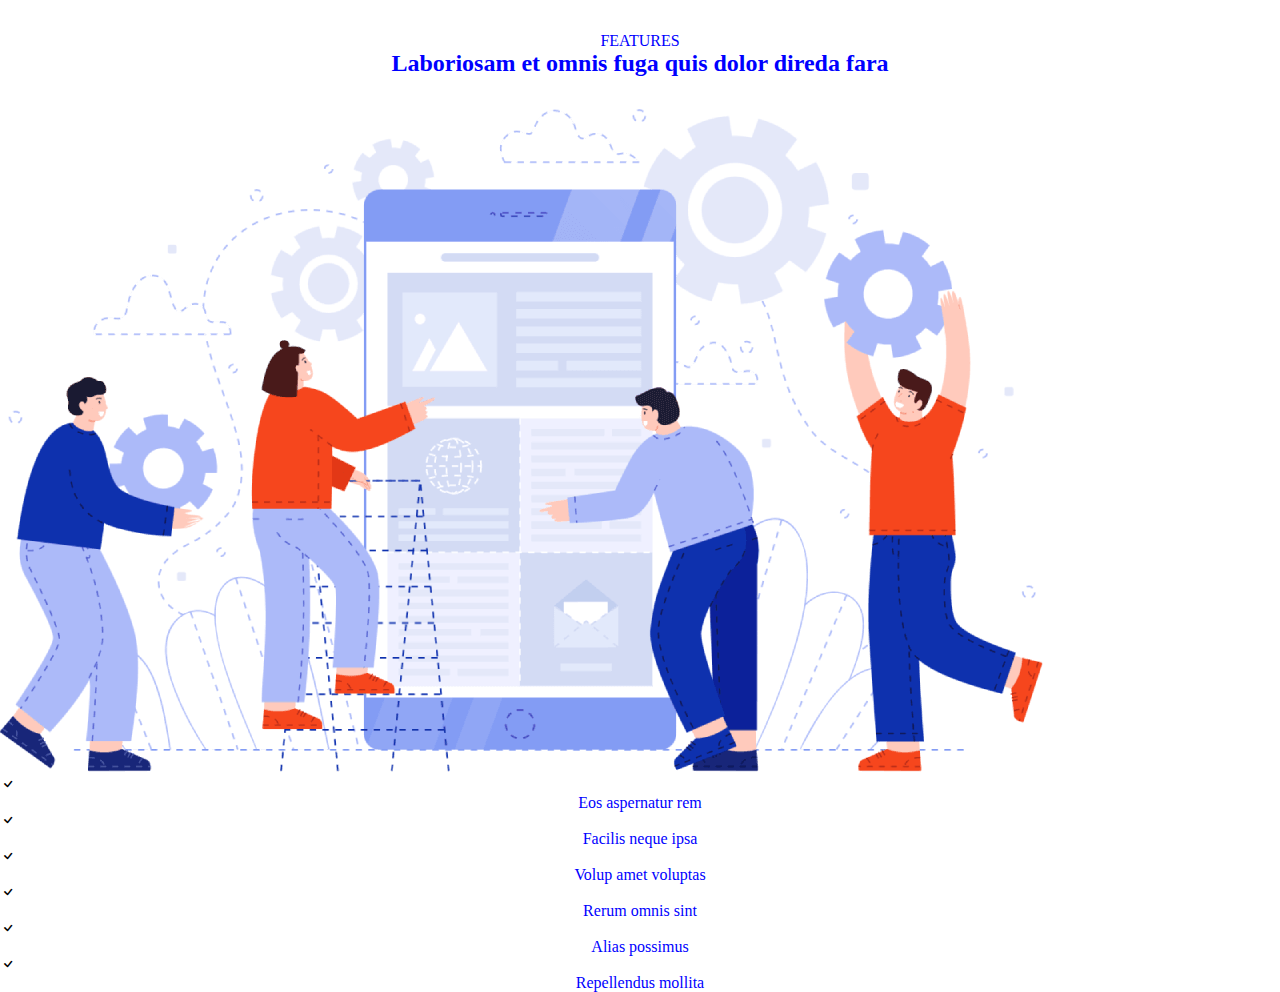
<file: Task-2/index.html>
<!DOCTYPE html>
<html lang="en">
<head>
    <meta charset="UTF-8">
    <meta http-equiv="X-UA-Compatible" content="IE=edge">
    <meta name="viewport" content="width=device-width, initial-scale=1.0">
	<link rel="stylesheet" href="css/style.css">
	<link href="https://cdn.jsdelivr.net/npm/bootstrap@5.0.2/dist/css/bootstrap.min.css" rel="stylesheet" integrity="sha384-EVSTQN3/azprG1Anm3QDgpJLIm9Nao0Yz1ztcQTwFspd3yD65VohhpuuCOmLASjC" crossorigin="anonymous">
	<link rel="stylesheet" href="https://cdn.jsdelivr.net/npm/bootstrap-icons@1.5.0/font/bootstrap-icons.css">
	<link href="https://fonts.googleapis.com/css?family=Open+Sans:300,300i,400,400i,600,600i,700,700i|Raleway:300,300i,400,400i,600,600i,700,700i,900" rel="stylesheet">
    <title>TASK-2</title>
</head>
<body>
<section class="container heading">
    <p>FEATURES</p>
    <h2>Laboriosam et omnis fuga quis dolor direda fara</h2>
</section>
<section class="container">
    <div class="row">
        <div class="col-sm-12 col-md-12 col-lg-6">
            <img src="image/features.png" class="img-thumbnail" alt="...">
        </div>
		<div class="col-sm-12 col-md-12 col-lg-6 mt-5">
			<div class="row ">
				<div class="col-5 d-flex shadow mb-4 mx-auto">
					<i class="bi bi-check"></i>
					<p>Eos aspernatur rem</p>
				</div>
				<div class="col-5 d-flex shadow mb-4 mx-auto">
					<i class="bi bi-check"></i>
					<p>Facilis neque ipsa</p>
				</div>
			</div>
			<div class="row">
				<div class="col-5 d-flex shadow mb-4 mx-auto">
					<i class="bi bi-check"></i>
					<p>Volup amet voluptas</p>
				</div>
				<div class="col-5 d-flex shadow mb-4 mx-auto">
					<i class="bi bi-check"></i>
					<p>Rerum omnis sint</p>
				</div>
			</div>
			<div class="row">
				<div class="col-5 d-flex shadow mb-4 mx-auto">
					<i class="bi bi-check"></i>
					<p>Alias possimus</p>
				</div>
				<div class="col-5 d-flex shadow mb-4 mx-auto">
					<i class="bi bi-check"></i>
					<p>Repellendus mollita</p>
				</div>
		   </div>
		</div>
    </div>
</section>


<script src="https://cdn.jsdelivr.net/npm/@popperjs/core@2.9.2/dist/umd/popper.min.js" integrity="sha384-IQsoLXl5PILFhosVNubq5LC7Qb9DXgDA9i+tQ8Zj3iwWAwPtgFTxbJ8NT4GN1R8p" crossorigin="anonymous"></script>
<script src="https://cdn.jsdelivr.net/npm/bootstrap@5.0.2/dist/js/bootstrap.min.js" integrity="sha384-cVKIPhGWiC2Al4u+LWgxfKTRIcfu0JTxR+EQDz/bgldoEyl4H0zUF0QKbrJ0EcQF" crossorigin="anonymous"></script>

</body>
</html>
</file>
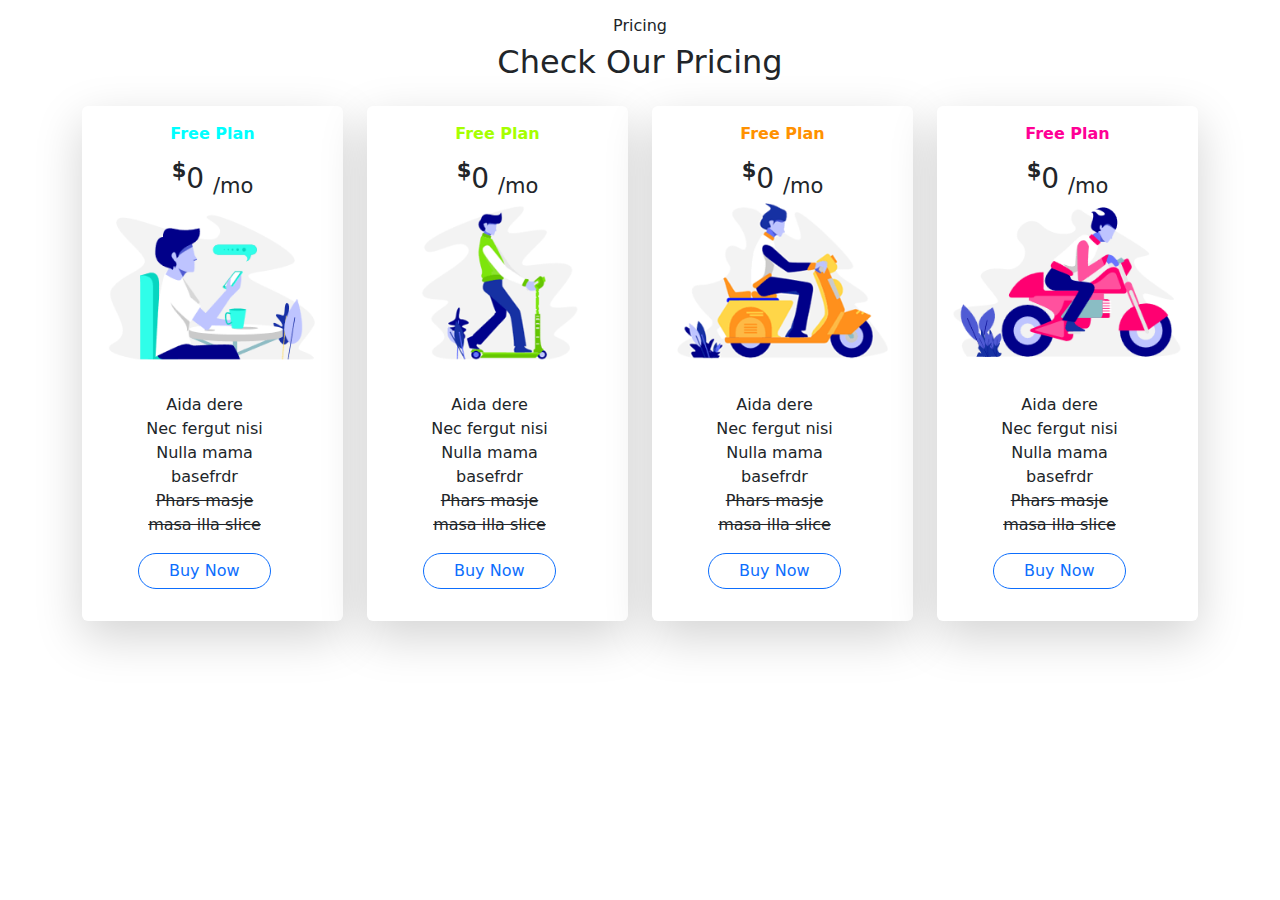
<file: Task-3/index.html>
<!DOCTYPE html>
<html lang="en">
<head>
    <meta charset="UTF-8">
    <meta http-equiv="X-UA-Compatible" content="IE=edge">
    <meta name="viewport" content="width=device-width, initial-scale=1.0">
    <title>bootstrap task3</title>
    <link rel="stylesheet" href="css/reset.css">
    <link rel="stylesheet" href="css/style.css">
    <link href="https://cdn.jsdelivr.net/npm/bootstrap@5.0.2/dist/css/bootstrap.min.css" rel="stylesheet">
</head>
<body>
    <div class="container">
        <div class="row">
            <div class="col text-center mt-3 mb-3">
              <h6>Pricing</h6>
              <h2>Check Our Pricing</h2>
            </div>
        </div>
        <div class="row">
          <div class="col">
            <div class="card p-3 shadow-lg " id="card2">
                <p class="card-text text-center fw-bold" style="color:aqua">Free Plan</p>
                <h3 class="card-title text-center"><sup class="fw-bold">$</sup>0 <sub class="fw-lighter">/mo</sub></h3>
                <img src="assets\pricing-free.png" class="card-img-top" alt="...">
                <div class="card-body">
                  <p>
                    <ul class="text-center me-5">
                      <li>Aida dere</li>
                      <li>Nec fergut nisi</li>
                      <li>Nulla mama basefrdr</li>
                      <li class="text-decoration-line-through">Phars masje</li>
                      <li class="text-decoration-line-through">masa illa slice</li>
                    </ul>
                  </p>
                  <button type="button" id="btns" class="btn btn-outline-primary ms-4">Buy Now</button> 
                </div>
              </div>
          </div>
          <div class="col">
            <div class="card p-3 shadow-lg " id="card2">
                <p class="card-text text-center fw-bold" style="color:rgb(166, 255, 0)">Free Plan</p>
                <h3 class="card-title text-center"><sup class="fw-bold">$</sup>0 <sub class="fw-lighter">/mo</sub></h3>
                <img src="assets\pricing-starter.png" class="card-img-top" alt="...">
                <div class="card-body">
                  <p>
                    <ul class="text-center me-5">
                      <li>Aida dere</li>
                      <li>Nec fergut nisi</li>
                      <li>Nulla mama basefrdr</li>
                      <li class="text-decoration-line-through">Phars masje</li>
                      <li class="text-decoration-line-through">masa illa slice</li>
                    </ul>
                  </p>
                  <button type="button" id="btns" class="btn btn-outline-primary ms-4">Buy Now</button> 
                </div>
              </div>
          </div>
          <div class="col">
            <div class="card p-3 shadow-lg " id="card2">
                <p class="card-text text-center fw-bold" style="color:rgb(255, 145, 0)">Free Plan</p>
                <h3 class="card-title text-center"><sup class="fw-bold">$</sup>0 <sub class="fw-lighter">/mo</sub></h3>
                <img src="assets\pricing-business.png" class="card-img-top" alt="img">
                <div class="card-body">
                  <p>
                    <ul class="text-center me-5">
                      <li>Aida dere</li>
                      <li>Nec fergut nisi</li>
                      <li>Nulla mama basefrdr</li>
                      <li class="text-decoration-line-through">Phars masje</li>
                      <li class="text-decoration-line-through">masa illa slice</li>
                    </ul>
                  </p>
                  <button type="button" id="btns" class="btn btn-outline-primary ms-4">Buy Now</button> 
                </div>
              </div>
          </div>
          <div class="col">
            <div class="card p-3 shadow-lg " id="card2">
                <p class="card-text text-center fw-bold" style="color:rgb(255, 0, 149)">Free Plan</p>
                <h3 class="card-title text-center"><sup class="fw-bold">$</sup>0 <sub class="fw-lighter">/mo</sub></h3>
                <img src="assets\pricing-ultimate.png" class="card-img-top" alt="...">
                <div class="card-body">
                  <p>
                    <ul class="text-center me-5">
                      <li>Aida dere</li>
                      <li>Nec fergut nisi</li>
                      <li>Nulla mama basefrdr</li>
                      <li class="text-decoration-line-through">Phars masje</li>
                      <li class="text-decoration-line-through">masa illa slice</li>
                    </ul>
                  </p>
                  <button type="button" id="btns" class="btn btn-outline-primary ms-4">Buy Now</button> 
                </div>
              </div>
          </div>
        </div>
    </div>
</body>
</html>
</file>
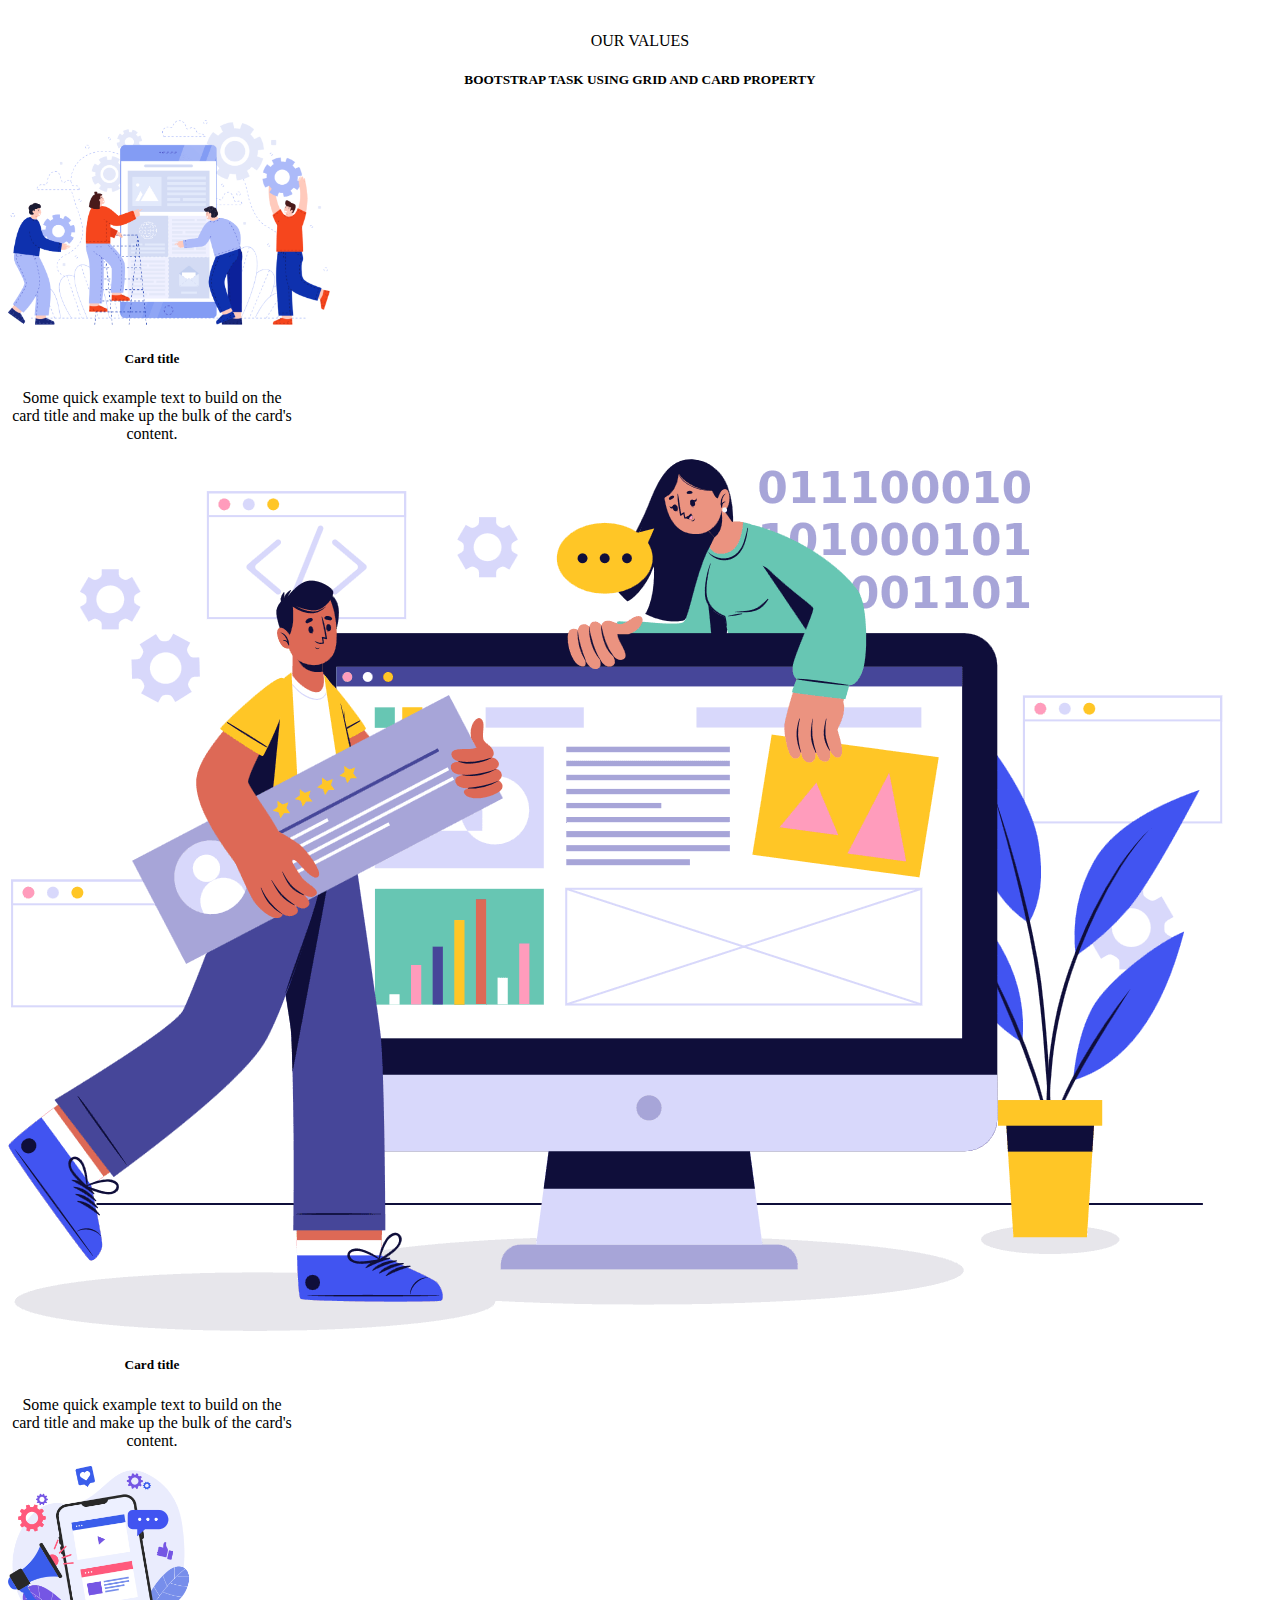
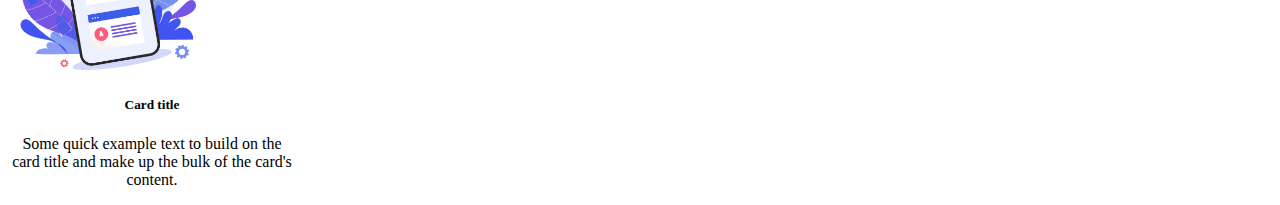
<file: Task1/index.html>
<!DOCTYPE html>
<html lang="en">
<head>
    <meta charset="UTF-8">
    <meta http-equiv="X-UA-Compatible" content="IE=edge">
    <meta name="viewport" content="width=device-width, initial-scale=1.0">
    <title>Bootsrtap task1</title>
    <link href="https://cdn.jsdelivr.net/npm/bootstrap@5.0.2/dist/css/bootstrap.min.css" rel="stylesheet" integrity="sha384-EVSTQN3/azprG1Anm3QDgpJLIm9Nao0Yz1ztcQTwFspd3yD65VohhpuuCOmLASjC" crossorigin="anonymous">
    <style>
        h5,p{
            text-align:center;
        }
        .heading2{
           margin-top:2rem;
           margin-bottom: 2rem;
        }
        .img3, .img1{
           height:12.8rem;
        }
    </style>
</head>
<body>
    <div class="container heading2">
        <P>OUR VALUES</P>
        <h5>BOOTSTRAP TASK USING GRID AND CARD PROPERTY</h5>
      </div>
      <div class="container">
         <div class="row">
            <div class="col">
                <div class="card" style="width: 18rem;">
                    <img src="image/features.png" class="card-img-top img1" alt="...">
                    <div class="card-body">
                      <h5 class="card-title">Card title</h5>
                      <p class="card-text">Some quick example text to build on the card title and make up the bulk of the card's content.</p>
                    </div>
               </div>
            </div>
            <div class="col">
                <div class="card" style="width: 18rem;">
                    <img src="image/features-2.png" class="card-img-top" alt="...">
                    <div class="card-body">
                      <h5 class="card-title">Card title</h5>
                      <p class="card-text">Some quick example text to build on the card title and make up the bulk of the card's content.</p>
                    </div>
              </div>
            </div>
            <div class="col">
                <div class="card" style="width: 18rem;">
                    <img src="image/features-3.png" class="card-img-top img3" alt="...">
                    <div class="card-body">
                      <h5 class="card-title">Card title</h5>
                      <p class="card-text">Some quick example text to build on the card title and make up the bulk of the card's content.</p>
                    </div>
               </div>
           </div>
        </div>
      </div>
      <script src="https://cdn.jsdelivr.net/npm/@popperjs/core@2.9.2/dist/umd/popper.min.js" integrity="sha384-IQsoLXl5PILFhosVNubq5LC7Qb9DXgDA9i+tQ8Zj3iwWAwPtgFTxbJ8NT4GN1R8p" crossorigin="anonymous"></script>
      <script src="https://cdn.jsdelivr.net/npm/bootstrap@5.0.2/dist/js/bootstrap.min.js" integrity="sha384-cVKIPhGWiC2Al4u+LWgxfKTRIcfu0JTxR+EQDz/bgldoEyl4H0zUF0QKbrJ0EcQF" crossorigin="anonymous"></script>
</body>
</html>
</file>
<file: Task-2/css/style.css>
*{
	margin:0px;
	padding:0px;
}
.heading h2,p{
    text-align:center;
    color: blue;
}
.heading{
    margin-top:2rem;
    margin-bottom: 2rem;
}
.imgp img{
	width:100%;
}
</file>
<file: Task-3/css/style.css>
#btns{
    border-radius:20px;
    padding:5px 30px;
}
#card2{
    border:none;

}
</file>
